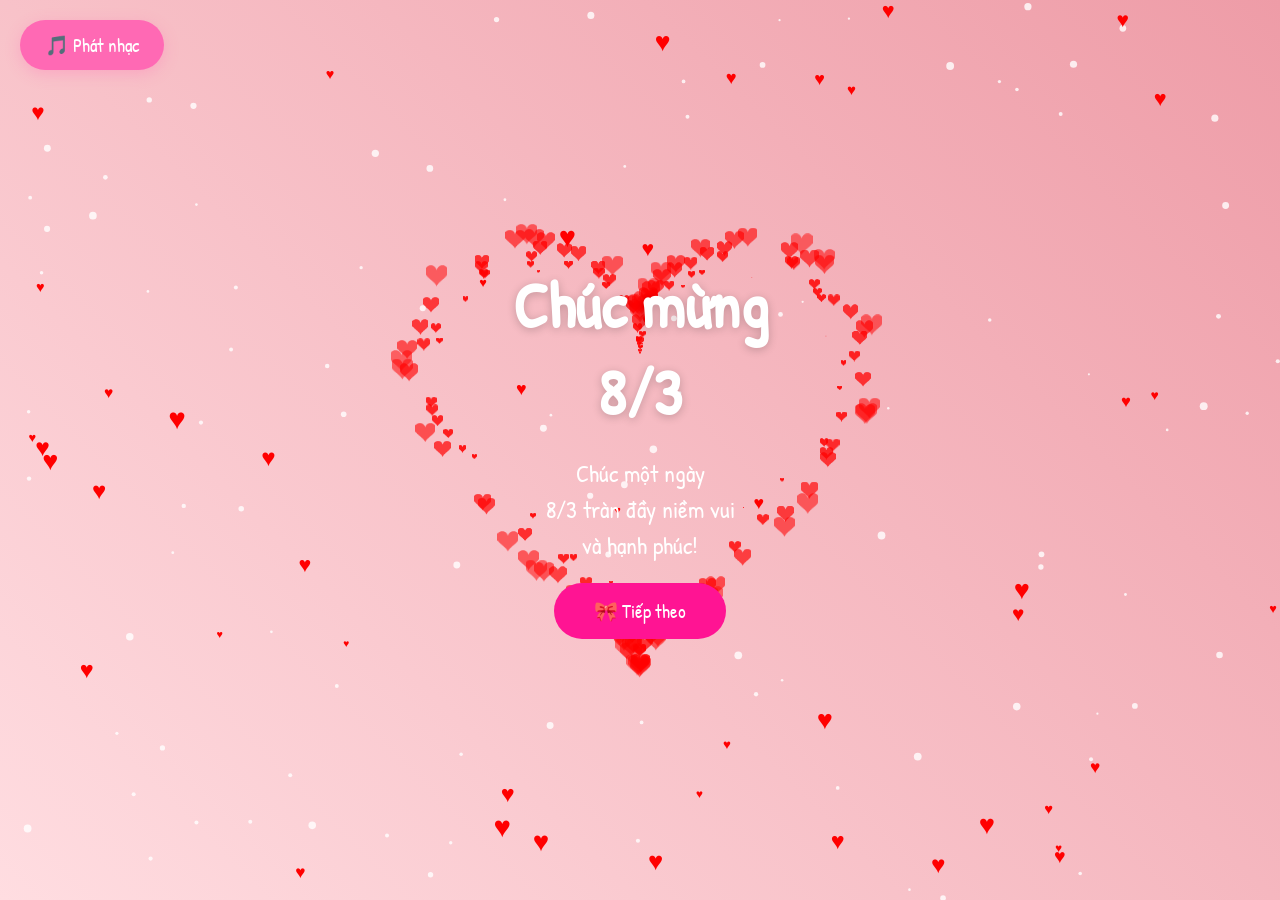
<file: index.html>
<!DOCTYPE html>
<html>
<head>
  <meta charset="UTF-8">
  <meta name="viewport" content="width=device-width, initial-scale=1.0">
  <title>Heart - Chúc mừng 8/3</title>
  <link rel="shortcut icon" href="💐" type="image/x-icon">
  <link rel="stylesheet" href="https://fonts.googleapis.com/css2?family=Patrick+Hand&display=swap">
  <link rel="stylesheet" href="style.css">
</head>
<body>
  <canvas id="pinkboard"></canvas>
  <canvas id="snowCanvas"></canvas>
  <canvas id="heartCanvas"></canvas>
  
  <div id="header">
    <button id="playMusicButton">🎵 Phát nhạc</button>
  </div>
  
  <div id="mainContent">
    <div id="messageContainer">
      <h1>Chúc mừng<br>8/3</h1>
      <p>Chúc một ngày<br>8/3 tràn đầy niềm vui<br>và hạnh phúc!</p>
      <button id="nextButton">🎀 Tiếp theo</button>
    </div>
  </div>
  
  <div id="nextContent" style="display: none;">
    <div id="box">
      <p class="highlight">Chúc mừng Ngày Quốc tế Phụ nữ 8/3! 💐✨</p>
      <p>Xin gửi những lời chúc tốt đẹp nhất đến tất cả các chị em – chúc mọi người luôn xinh đẹp, hạnh phúc và thành công trong cuộc sống.</p>
      <p class="heart-emoji">❤️🎉</p>
    </div>
  </div>

  <audio id="audioPlayer" src="https://www.bensound.com/bensound-music/bensound-tenderness.mp3"></audio>
  <script src="script.js"></script>
</body>
</html>
</file>
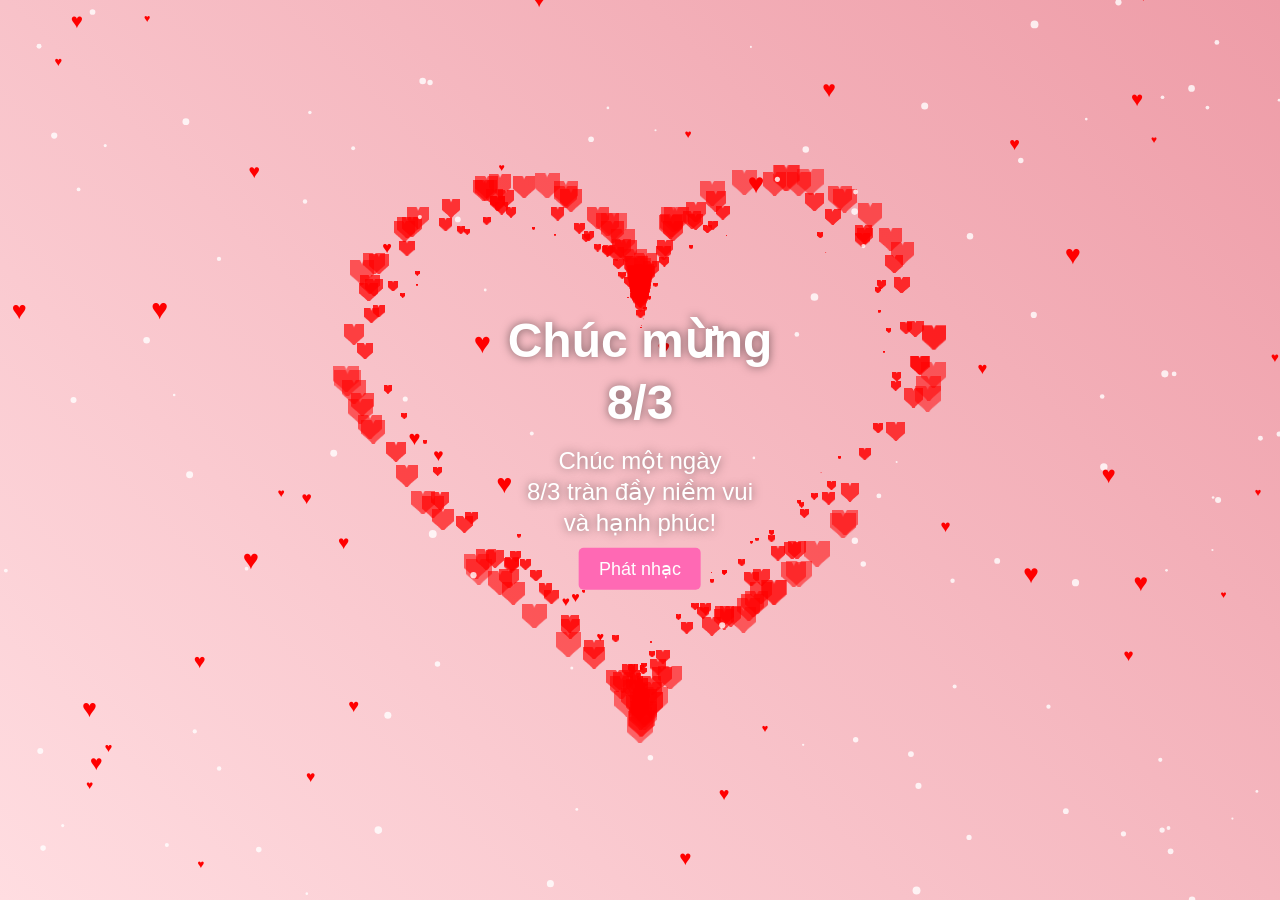
<file: womenday.html>
<!DOCTYPE HTML PUBLIC "-//W3C//DTD HTML 4.0 Transitional//EN">
<html>
<head>
  <title>Heart - Chúc mừng 8/3</title>
  <meta name="Generator" content="EditPlus">
  <meta name="Author" content="">
  <meta name="Keywords" content="">
  <meta name="Description" content="">
  <style>
    html, body {
      height: 100%;
      padding: 0;
      margin: 0;
      background: linear-gradient(45deg, #ffdde1, #ee9ca7);
      overflow: hidden;
    }
    canvas {
      position: absolute;
      width: 100%;
      height: 100%;
    }
    /* Hộp chứa thông điệp */
    #messageContainer {
      position: absolute;
      top: 50%;
      left: 50%;
      transform: translate(-50%, -50%);
      text-align: center;
      z-index: 3;
      font-family: sans-serif;
      line-height: 1.3;
      color: #fff;
      text-shadow: 0 0 10px rgba(0,0,0,0.5);
    }
    #messageContainer h1 {
      font-size: 48px;
      margin: 0;
      padding: 0;
      animation: heartbeat 1.5s infinite;
    }
    #messageContainer p {
      font-size: 24px;
      margin: 10px 0;
    }
    #musicButton {
      padding: 10px 20px;
      font-size: 18px;
      background: #ff69b4;
      border: none;
      color: white;
      cursor: pointer;
      border-radius: 5px;
    }
    /* Canvas cho hiệu ứng trái tim rơi */
    #heartCanvas {
      z-index: 1;
    }
    /* Hiệu ứng heartbeat cho chữ */
    @keyframes heartbeat {
      0%   { transform: scale(1); }
      25%  { transform: scale(1.1); }
      50%  { transform: scale(1); }
      75%  { transform: scale(1.1); }
      100% { transform: scale(1); }
    }
  </style>
</head>
<body>
  <!-- Canvas cho hiệu ứng trái tim particle -->
  <canvas id="pinkboard"></canvas>
  <!-- Canvas cho hiệu ứng tuyết rơi -->
  <canvas id="snowCanvas"></canvas>
  <!-- Canvas cho hiệu ứng trái tim rơi -->
  <canvas id="heartCanvas"></canvas>
  <!-- Hộp chứa thông điệp và nút phát nhạc -->
  <div id="messageContainer">
    <h1>Chúc mừng<br>8/3</h1>
    <p>Chúc một ngày<br>8/3 tràn đầy niềm vui<br>và hạnh phúc!</p>
    <button id="musicButton">Phát nhạc</button>
  </div>
  <!-- Phần tử audio: file nhạc "Tenderness" từ Bensound -->
  <audio id="audioPlayer" src="https://www.bensound.com/bensound-music/bensound-tenderness.mp3"></audio>
  
  <script>
    /* -------------------------------
       Hiệu ứng trái tim (Particle Effect)
    ------------------------------- */
    var heartScale = 1.5;
    var settings = {
      particles: {
        length: 500,
        duration: 2,
        velocity: 100,
        effect: -0.75,
        size: 30,
      },
    };

    (function(){
      var lastTime = 0, vendors = ['ms', 'moz', 'webkit', 'o'];
      for(var x = 0; x < vendors.length && !window.requestAnimationFrame; ++x){
        window.requestAnimationFrame = window[vendors[x]+'RequestAnimationFrame'];
        window.cancelAnimationFrame = window[vendors[x]+'CancelAnimationFrame'] || window[vendors[x]+'CancelRequestAnimationFrame'];
      }
      if (!window.requestAnimationFrame)
          window.requestAnimationFrame = function(callback) {
              var currTime = new Date().getTime();
              var timeToCall = Math.max(0, 16 - (currTime - lastTime));
              var id = window.setTimeout(function() { callback(currTime + timeToCall); }, timeToCall);
              lastTime = currTime + timeToCall;
              return id;
          };
      if (!window.cancelAnimationFrame)
          window.cancelAnimationFrame = function(id) { clearTimeout(id); };
    }());

    var Point = function(x, y) {
      this.x = (typeof x !== 'undefined') ? x : 0;
      this.y = (typeof y !== 'undefined') ? y : 0;
    };
    Point.prototype.clone = function() { return new Point(this.x, this.y); };
    Point.prototype.length = function(length) {
      if (typeof length === 'undefined')
          return Math.sqrt(this.x * this.x + this.y * this.y);
      this.normalize();
      this.x *= length;
      this.y *= length;
      return this;
    };
    Point.prototype.normalize = function() {
      var len = this.length();
      this.x /= len;
      this.y /= len;
      return this;
    };

    var Particle = function() {
      this.position = new Point();
      this.velocity = new Point();
      this.acceleration = new Point();
      this.age = 0;
    };
    Particle.prototype.initialize = function(x, y, dx, dy) {
      this.position.x = x;
      this.position.y = y;
      this.velocity.x = dx;
      this.velocity.y = dy;
      this.acceleration.x = dx * settings.particles.effect;
      this.acceleration.y = dy * settings.particles.effect;
      this.age = 0;
    };
    Particle.prototype.update = function(deltaTime) {
      this.position.x += this.velocity.x * deltaTime;
      this.position.y += this.velocity.y * deltaTime;
      this.velocity.x += this.acceleration.x * deltaTime;
      this.velocity.y += this.acceleration.y * deltaTime;
      this.age += deltaTime;
    };
    Particle.prototype.draw = function(context, image) {
      function ease(t) { return (--t) * t * t + 1; }
      var size = image.width * ease(this.age / settings.particles.duration);
      context.globalAlpha = 1 - this.age / settings.particles.duration;
      context.drawImage(image, this.position.x - size / 2, this.position.y - size / 2, size, size);
    };

    var ParticlePool = function(length) {
      this.particles = new Array(length);
      for (var i = 0; i < this.particles.length; i++)
          this.particles[i] = new Particle();
      this.firstActive = 0;
      this.firstFree = 0;
      this.duration = settings.particles.duration;
    };
    ParticlePool.prototype.add = function(x, y, dx, dy) {
      this.particles[this.firstFree].initialize(x, y, dx, dy);
      this.firstFree++;
      if (this.firstFree == this.particles.length)
          this.firstFree = 0;
      if (this.firstActive == this.firstFree)
          this.firstActive++;
      if (this.firstActive == this.particles.length)
          this.firstActive = 0;
    };
    ParticlePool.prototype.update = function(deltaTime) {
      var i;
      if (this.firstActive < this.firstFree) {
          for (i = this.firstActive; i < this.firstFree; i++)
              this.particles[i].update(deltaTime);
      }
      if (this.firstFree < this.firstActive) {
          for (i = this.firstActive; i < this.particles.length; i++)
              this.particles[i].update(deltaTime);
          for (i = 0; i < this.firstFree; i++)
              this.particles[i].update(deltaTime);
      }
      while (this.particles[this.firstActive].age >= this.duration && this.firstActive != this.firstFree) {
          this.firstActive++;
          if (this.firstActive == this.particles.length)
              this.firstActive = 0;
      }
    };
    ParticlePool.prototype.draw = function(context, image) {
      var i;
      if (this.firstActive < this.firstFree) {
          for (i = this.firstActive; i < this.firstFree; i++)
              this.particles[i].draw(context, image);
      }
      if (this.firstFree < this.firstActive) {
          for (i = this.firstActive; i < this.particles.length; i++)
              this.particles[i].draw(context, image);
          for (i = 0; i < this.firstFree; i++)
              this.particles[i].draw(context, image);
      }
    };

    (function(canvas) {
      var context = canvas.getContext('2d'),
          particles = new ParticlePool(settings.particles.length),
          particleRate = settings.particles.length / settings.particles.duration,
          time;
      
      function pointOnHeart(t) {
          return new Point(
              160 * heartScale * Math.pow(Math.sin(t), 3),
              (130 * Math.cos(t) - 50 * Math.cos(2*t) - 20 * Math.cos(3*t) - 10 * Math.cos(4*t) + 25) * heartScale
          );
      }
      
      var image = (function() {
          var tempCanvas = document.createElement('canvas'),
              tempContext = tempCanvas.getContext('2d');
          tempCanvas.width = settings.particles.size;
          tempCanvas.height = settings.particles.size;
          function to(t) {
              var point = pointOnHeart(t);
              point.x = settings.particles.size / 2 + point.x * settings.particles.size / 350;
              point.y = settings.particles.size / 2 - point.y * settings.particles.size / 350;
              return point;
          }
          tempContext.beginPath();
          var t = -Math.PI;
          var point = to(t);
          tempContext.moveTo(point.x, point.y);
          while (t < Math.PI) {
              t += 0.01;
              point = to(t);
              tempContext.lineTo(point.x, point.y);
          }
          tempContext.closePath();
          // Đổi màu trái tim particle sang màu đỏ
          tempContext.fillStyle = '#ff0000';
          tempContext.fill();
          var img = new Image();
          img.src = tempCanvas.toDataURL();
          return img;
      })();
      
      function render() {
          requestAnimationFrame(render);
          var newTime = new Date().getTime() / 1000,
              deltaTime = newTime - (time || newTime);
          time = newTime;
          context.clearRect(0, 0, canvas.width, canvas.height);
          var amount = particleRate * deltaTime;
          for (var i = 0; i < amount; i++) {
              var pos = pointOnHeart(Math.PI - 2 * Math.PI * Math.random());
              var dir = pos.clone().length(settings.particles.velocity);
              particles.add(canvas.width / 2 + pos.x, canvas.height / 2 - pos.y, dir.x, -dir.y);
          }
          particles.update(deltaTime);
          particles.draw(context, image);
      }
      
      function onResize() {
          canvas.width = canvas.clientWidth;
          canvas.height = canvas.clientHeight;
      }
      
      window.addEventListener('resize', onResize);
      setTimeout(function() {
          onResize();
          render();
      }, 10);
    })(document.getElementById('pinkboard'));

    /* -------------------------------
       Hiệu ứng tuyết rơi (Snowfall)
    ------------------------------- */
    (function(){
      var snowCanvas = document.getElementById('snowCanvas'),
          ctx = snowCanvas.getContext('2d'),
          width, height,
          snowflakes = [],
          maxFlakes = 100;
          
      function init() {
          resize();
          for(var i=0; i<maxFlakes; i++){
              snowflakes.push({
                  x: Math.random()*width,
                  y: Math.random()*height,
                  radius: Math.random()*3+1,
                  speed: Math.random()*1+0.5,
                  wind: Math.random()*0.5-0.25
              });
          }
          requestAnimationFrame(update);
      }
      function resize() {
          width = snowCanvas.width = window.innerWidth;
          height = snowCanvas.height = window.innerHeight;
      }
      function update() {
          ctx.clearRect(0,0,width,height);
          for(var i=0; i<snowflakes.length; i++){
              var flake = snowflakes[i];
              flake.y += flake.speed;
              flake.x += flake.wind;
              if(flake.y > height){
                  flake.y = -flake.radius;
              }
              if(flake.x > width){
                  flake.x = 0;
              }
              if(flake.x < 0){
                  flake.x = width;
              }
              ctx.beginPath();
              ctx.fillStyle = 'rgba(255, 255, 255, 0.8)';
              ctx.arc(flake.x, flake.y, flake.radius, 0, Math.PI*2);
              ctx.fill();
          }
          requestAnimationFrame(update);
      }
      window.addEventListener('resize', resize);
      init();
    })();

    /* -------------------------------
       Hiệu ứng trái tim rơi (Falling Hearts)
    ------------------------------- */
    (function(){
      var heartCanvas = document.getElementById('heartCanvas'),
          ctx = heartCanvas.getContext('2d'),
          width, height,
          heartsArr = [],
          maxHearts = 50;
      
      function initHearts() {
          resizeHearts();
          for(var i = 0; i < maxHearts; i++){
              heartsArr.push({
                  x: Math.random() * width,
                  y: Math.random() * height,
                  size: Math.random() * 20 + 10, // kích thước từ 10 đến 30
                  speed: Math.random() * 1 + 0.5,
                  wind: Math.random() * 0.5 - 0.25
              });
          }
          requestAnimationFrame(updateHearts);
      }
      
      function resizeHearts() {
          width = heartCanvas.width = window.innerWidth;
          height = heartCanvas.height = window.innerHeight;
      }
      
      function updateHearts() {
          ctx.clearRect(0,0,width,height);
          for(var i = 0; i < heartsArr.length; i++){
              var h = heartsArr[i];
              h.y += h.speed;
              h.x += h.wind;
              if(h.y > height) {
                  h.y = -h.size;
              }
              if(h.x > width) {
                  h.x = 0;
              }
              if(h.x < 0) {
                  h.x = width;
              }
              ctx.font = h.size + "px sans-serif";
              ctx.fillStyle = "red";
              ctx.fillText("♥", h.x, h.y);
          }
          requestAnimationFrame(updateHearts);
      }
      
      window.addEventListener('resize', resizeHearts);
      initHearts();
    })();

    /* -------------------------------
       Hiệu ứng Love Heart Cursor
    ------------------------------- */
    var colours = ['#ff66b2', '#ff85c0', '#ff99cc', '#ffb6c1', '#ffc0cb', '#ffd6e0'];
    var minisize = 10;
    var maxisize = 20;
    var hearts = 100;
    var over_or_under = "over";
    var x = ox = 400;
    var y = oy = 300;
    var swide = 800;
    var shigh = 600;
    var sleft = sdown = 0;
    var herz = [];
    var herzx = [];
    var herzy = [];
    var herzs = [];
    var kiss = false;
    function addRVLoadEvent(funky) {
      var oldonload = window.onload;
      if (typeof oldonload != 'function') window.onload = funky;
      else window.onload = function() {
          if (oldonload) oldonload();
          funky();
      }
    }
    addRVLoadEvent(mwah);
    function mwah() {
      if (document.getElementById) {
          var i, heart;
          for (i = 0; i < hearts; i++) {
              heart = createDiv("auto", "auto");
              heart.style.visibility = "hidden";
              heart.style.zIndex = (over_or_under == "over") ? "1001" : "0";
              heart.style.color = colours[i % colours.length];
              heart.style.pointerEvents = "none";
              if (navigator.appName == "Microsoft Internet Explorer")
                  heart.style.filter = "alpha(opacity=75)";
              else
                  heart.style.opacity = 0.45;
              heart.appendChild(document.createTextNode(String.fromCharCode(9829)));
              document.body.appendChild(heart);
              herz[i] = heart;
              herzy[i] = false;
          }
          set_scroll();
          set_width();
          herzle();
      }
    }
    function herzle() {
      var c;
      if (Math.abs(x - ox) > 1 || Math.abs(y - oy) > 1) {
          ox = x;
          oy = y;
          for (c = 0; c < hearts; c++) {
              if (herzy[c] === false) {
                  herz[c].firstChild.nodeValue = String.fromCharCode(9829);
                  herz[c].style.left = (herzx[c] = x - minisize / 2) + "px";
                  herz[c].style.top = (herzy[c] = y - minisize) + "px";
                  herz[c].style.fontSize = minisize + "px";
                  herz[c].style.fontWeight = 'normal';
                  herz[c].style.visibility = 'visible';
                  herzs[c] = minisize;
                  break;
              }
          }
      }
      for (c = 0; c < hearts; c++) {
          if (herzy[c] !== false) blow_me_a_kiss(c);
      }
      setTimeout(herzle, 30);
    }
    document.onmousedown = pucker;
    document.onmouseup = function(){ clearTimeout(kiss); };
    function pucker() {
      ox = -1;
      oy = -1;
      kiss = setTimeout(pucker, 100);
    }
    function blow_me_a_kiss(i) {
      herzy[i] -= herzs[i] / minisize + i % 2;
      herzx[i] += (i % 5 - 2) / 5;
      if (herzy[i] < sdown - herzs[i] || herzx[i] < sleft - herzs[i] || herzx[i] > sleft + swide - herzs[i]) {
          herz[i].style.visibility = "hidden";
          herzy[i] = false;
      } else if (herzs[i] > minisize + 1 && Math.random() < 2.5 / hearts) {
          break_my_heart(i);
      } else {
          if (Math.random() < maxisize / herzy[i] && herzs[i] < maxisize)
              herz[i].style.fontSize = (++herzs[i]) + "px";
          herz[i].style.top = herzy[i] + "px";
          herz[i].style.left = herzx[i] + "px";
      }
    }
    function break_my_heart(i) {
      var t;
      herz[i].firstChild.nodeValue = String.fromCharCode(9676);
      herz[i].style.fontWeight = 'bold';
      herzy[i] = false;
      for (t = herzs[i]; t <= maxisize; t++) {
          setTimeout(function(i, t){ return function(){ herz[i].style.fontSize = t + "px"; }; }(i, t), 60 * (t - herzs[i]));
      }
      setTimeout(function(i, t){ return function(){ herz[i].style.visibility = "hidden"; }; }(i, t), 60 * (t - herzs[i]));
    }
    document.onmousemove = mouse;
    function mouse(e) {
      if (e) {
          y = e.pageY;
          x = e.pageX;
      } else {
          set_scroll();
          y = event.y + sdown;
          x = event.x + sleft;
      }
    }
    window.onresize = set_width;
    function set_width() {
      var sw_min = 999999, sh_min = 999999;
      if (document.documentElement && document.documentElement.clientWidth) {
          if (document.documentElement.clientWidth > 0)
              sw_min = document.documentElement.clientWidth;
          if (document.documentElement.clientHeight > 0)
              sh_min = document.documentElement.clientHeight;
      }
      if (typeof(self.innerWidth) === 'number' && self.innerWidth) {
          if (self.innerWidth > 0 && self.innerWidth < sw_min)
              sw_min = self.innerWidth;
          if (self.innerHeight > 0 && self.innerHeight < sh_min)
              sh_min = self.innerHeight;
      }
      if (document.body.clientWidth) {
          if (document.body.clientWidth > 0 && document.body.clientWidth < sw_min)
              sw_min = document.body.clientWidth;
          if (document.body.clientHeight > 0 && document.body.clientHeight < sh_min)
              sh_min = document.body.clientHeight;
      }
      if (sw_min === 999999 || sh_min === 999999) {
          sw_min = 800;
          sh_min = 600;
      }
      swide = sw_min;
      shigh = sh_min;
    }
    window.onscroll = set_scroll;
    function set_scroll() {
      if (typeof(self.pageYOffset) === 'number') {
          sdown = self.pageYOffset;
          sleft = self.pageXOffset;
      } else if (document.body && (document.body.scrollTop || document.body.scrollLeft)) {
          sdown = document.body.scrollTop;
          sleft = document.body.scrollLeft;
      } else if (document.documentElement && (document.documentElement.scrollTop || document.documentElement.scrollLeft)) {
          sleft = document.documentElement.scrollLeft;
          sdown = document.documentElement.scrollTop;
      } else {
          sdown = 0;
          sleft = 0;
      }
    }
    function createDiv(height, width) {
      var div = document.createElement("div");
      div.style.position = "absolute";
      div.style.height = height;
      div.style.width = width;
      div.style.overflow = "hidden";
      div.style.backgroundColor = "transparent";
      return div;
    }

    /* -------------------------------
       Nút phát nhạc
    ------------------------------- */
    var musicButton = document.getElementById('musicButton');
    var audioPlayer = document.getElementById('audioPlayer');
    var musicPlaying = false;
    musicButton.addEventListener('click', function(){
      if(!musicPlaying){
          audioPlayer.play();
          musicButton.textContent = 'Dừng nhạc';
      } else {
          audioPlayer.pause();
          musicButton.textContent = 'Phát nhạc';
      }
      musicPlaying = !musicPlaying;
    });
  </script>
</body>
</html>
</file>
<file: style.css>
html, body {
    height: 100%;
    margin: 0;
    background: linear-gradient(45deg, #ffdde1, #ee9ca7);
    overflow: hidden;
    font-family: 'Patrick Hand', cursive;
  }
  
  canvas {
    position: absolute;
    width: 100%;
    height: 100%;
    pointer-events: none;
  }
  
  #header {
    position: fixed;
    top: 20px;
    left: 20px;
    z-index: 1000;
  }
  
  #header button {
    padding: 12px 25px;
    font-size: 1.2em;
    background: #ff69b4;
    border: none;
    color: white;
    cursor: pointer;
    border-radius: 25px;
    box-shadow: 0 4px 15px rgba(255,105,180,0.3);
    transition: all 0.3s;
    font-family: inherit;
  }
  
  #header button:hover {
    transform: scale(1.05);
    box-shadow: 0 6px 20px rgba(255,105,180,0.4);
  }
  
  #mainContent {
    position: absolute;
    top: 50%;
    left: 50%;
    transform: translate(-50%, -50%);
    z-index: 1000;
    width: 90%;
    max-width: 800px;
    text-align: center;
    transition: all 0.5s;
  }
  
  #messageContainer h1 {
    font-size: 4em;
    margin: 0;
    color: #fff;
    text-shadow: 0 2px 10px rgba(0,0,0,0.2);
    animation: heartbeat 1.2s infinite;
  }
  
  #messageContainer p {
    font-size: 1.5em;
    margin: 20px 0;
    color: #fff;
    line-height: 1.5;
  }
  
  #messageContainer button {
    padding: 15px 40px;
    font-size: 1.2em;
    background: #ff1493;
    border: none;
    color: white;
    cursor: pointer;
    border-radius: 30px;
    transition: all 0.3s;
    font-family: inherit;
  }
  
  #messageContainer button:hover {
    background: #ff0066;
    box-shadow: 0 5px 20px rgba(255,0,102,0.4);
  }
  
  #nextContent {
    position: fixed;
    inset: 0;
    z-index: 1001;
    display: none;
    justify-content: center;
    align-items: center;
    background: linear-gradient(45deg, #ffdde1, #ee9ca7);
  }
  
  #box {
    width: 90%;
    max-width: 600px;
    padding: 30px;
    background: rgba(255, 255, 255, 0.95);
    border-radius: 20px;
    box-shadow: 0 10px 30px rgba(0,0,0,0.15);
    animation: slideUp 0.5s ease-out;
  }
  
  .highlight {
    color: #ff0066;
    font-size: 1.8em;
    margin: 0 0 20px 0;
    text-align: center;
  }
  
  .heart-emoji {
    font-size: 2.5em;
    text-align: center;
    margin: 20px 0 0 0;
    animation: float 3s ease-in-out infinite;
  }
  
  @keyframes heartbeat {
    0% { transform: scale(1); }
    15% { transform: scale(1.1); }
    30% { transform: scale(1); }
    45% { transform: scale(1.05); }
    60% { transform: scale(1); }
  }
  
  @keyframes slideUp {
    from { transform: translateY(50px); opacity: 0; }
    to { transform: translateY(0); opacity: 1; }
  }
  
  @keyframes float {
    0%, 100% { transform: translateY(0); }
    50% { transform: translateY(-15px); }
  }
  
  @media (max-width: 768px) {
    #messageContainer h1 {
      font-size: 2.5em;
    }
    
    #messageContainer p {
      font-size: 1.2em;
    }
    
    #box {
      padding: 20px;
      margin: 15px;
    }
    
    .highlight {
      font-size: 1.4em;
    }
  }
</file>
